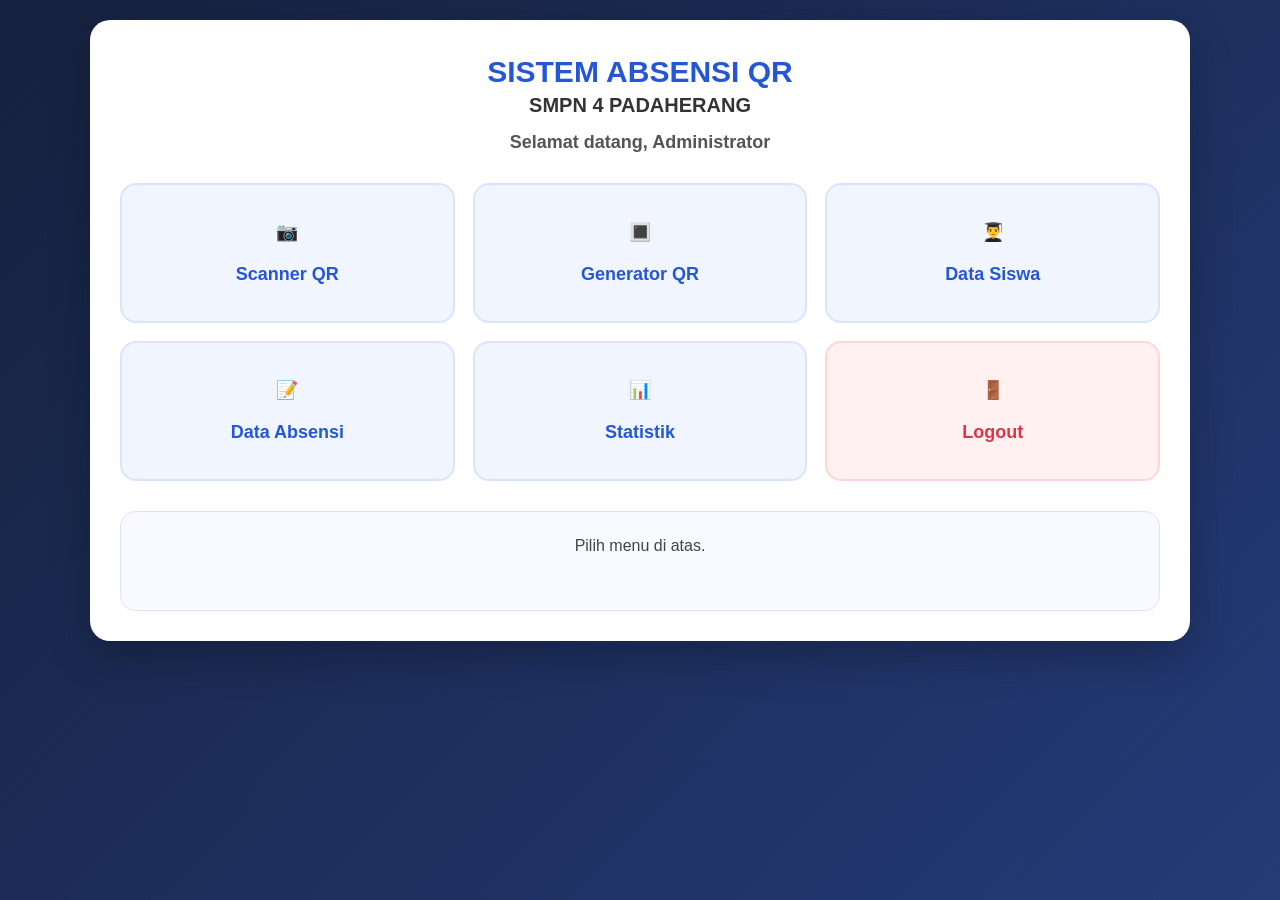
<file: admin.html>
<!DOCTYPE html>
<html lang="id">

<head>

  <meta charset="UTF-8">

  <meta
    name="viewport"
    content="width=device-width, initial-scale=1.0"
  >

  <title>
    Dashboard Admin - Absensi QR
  </title>

  <style>

    * {
      box-sizing: border-box;
    }


    body {

      margin: 0;

      min-height: 100vh;

      font-family:
        Arial,
        sans-serif;

      background:
        linear-gradient(
          135deg,
          #16213e,
          #243b78
        );

      padding: 20px;

    }


    .dashboard {

      width: 100%;

      max-width: 1100px;

      margin: auto;

      background: white;

      border-radius: 20px;

      padding: 30px;

      box-shadow:
        0 15px 40px
        rgba(0,0,0,0.25);

    }


    .header {

      text-align: center;

      margin-bottom: 30px;

    }


    .header h1 {

      margin: 5px 0;

      color: #2457d6;

      font-size: 30px;

    }


    .header h2 {

      margin: 5px 0 15px;

      color: #333;

      font-size: 20px;

    }


    #namaAdmin {

      font-size: 18px;

      font-weight: bold;

      color: #555;

    }


    .menu {

      display: grid;

      grid-template-columns:
        repeat(3, 1fr);

      gap: 18px;

      margin-top: 30px;

    }


    .menu button {

      min-height: 140px;

      border: none;

      border-radius: 16px;

      background: #f1f5ff;

      border:
        2px solid #dbe4ff;

      color: #2457d6;

      font-size: 18px;

      font-weight: bold;

      cursor: pointer;

      transition: 0.2s;

    }


    .menu button:hover {

      background: #e3ebff;

      transform:
        translateY(-3px);

    }


    .menu .logout {

      color: #dc3545;

      background: #fff1f1;

      border-color: #ffd6d6;

    }


    #konten {

      margin-top: 30px;

      padding: 25px;

      min-height: 100px;

      border-radius: 15px;

      background: #f8faff;

      border:
        1px solid #dbe4ff;

      text-align: center;

      color: #444;

    }


    @media(max-width:700px) {

      .dashboard {

        padding: 20px;

      }


      .menu {

        grid-template-columns:
          repeat(2, 1fr);

      }

    }


    @media(max-width:450px) {

      .menu {

        grid-template-columns: 1fr;

      }


      .header h1 {

        font-size: 25px;

      }

    }

  </style>

</head>


<body>


  <div class="dashboard">


    <!-- =========================================
         HEADER
    ========================================== -->

    <div class="header">

      <h1>
        SISTEM ABSENSI QR
      </h1>

      <h2>
        SMPN 4 PADAHERANG
      </h2>

      <div id="namaAdmin">
        Selamat datang, Administrator
      </div>

    </div>


    <!-- =========================================
         MENU
    ========================================== -->

    <div class="menu">


      <button type="button"
        onclick="window.bukaScanner()"
      >

        📷<br><br>

        Scanner QR

      </button>


      <button type="button"
        onclick="window.bukaGenerator()"
      >

        🔳<br><br>

        Generator QR

      </button>


      <button type="button"
        onclick="window.bukaSiswa()"
      >

        👨‍🎓<br><br>

        Data Siswa

      </button>


      <button type="button"
        onclick="window.bukaAbsensi()"
      >

        📝<br><br>

        Data Absensi

      </button>


      <button type="button"
        onclick="window.bukaStatistik()"
      >

        📊<br><br>

        Statistik

      </button>


      <button type="button"
        class="logout"
        onclick="window.logout()"
      >

        🚪<br><br>

        Logout

      </button>


    </div>


    <!-- =========================================
         AREA KONTEN
    ========================================== -->

    <div id="konten">

      Pilih menu di atas.

    </div>


  </div>


  <script>


// ==================================================
// TEST JAVASCRIPT DASHBOARD
// ==================================================

window.bukaScanner = function () {

  window.location.href = "index.html";

};


window.bukaGenerator = function () {

  window.location.href = "generator.html";

};


// ==================================================
// DATA SISWA FINAL
// ==================================================

var dataSiswaGlobal = [];


window.bukaSiswa = function () {

  var konten =
    document.getElementById("konten");


  konten.innerHTML = `

    <div
      style="
        text-align:left;
      "
    >

      <h2
        style="
          text-align:center;
          color:#2457d6;
        "
      >
        👨‍🎓 DATA SISWA
      </h2>


      <div
        id="jumlahSiswa"
        style="
          text-align:center;
          font-size:18px;
          font-weight:bold;
          color:#2457d6;
          margin:15px 0;
        "
      >
        ⏳ Memuat data siswa...
      </div>


      <input
        type="text"
        id="cariSiswa"
        placeholder="🔎 Cari NIS, nama, atau kelas..."
        oninput="filterSiswa()"
        style="
          width:100%;
          padding:14px;
          border:2px solid #ddd;
          border-radius:12px;
          font-size:16px;
          margin-bottom:15px;
          outline:none;
        "
      >


      <div
        style="
          overflow-x:auto;
          background:white;
          border-radius:12px;
          border:1px solid #ddd;
        "
      >

        <table
          style="
            width:100%;
            border-collapse:collapse;
            min-width:650px;
          "
        >

          <thead>

            <tr
              style="
                background:#2457d6;
                color:white;
              "
            >

              <th style="padding:12px">
                No
              </th>

              <th style="padding:12px">
                NIS
              </th>

              <th style="padding:12px">
                Nama
              </th>

              <th style="padding:12px">
                Jenis Kelamin
              </th>

              <th style="padding:12px">
                Kelas
              </th>

            </tr>

          </thead>


          <tbody id="bodySiswa">

            <tr>

              <td
                colspan="5"
                style="
                  padding:25px;
                  text-align:center;
                "
              >
                ⏳ Mengambil data dari server...
              </td>

            </tr>

          </tbody>

        </table>

      </div>


      <div
        style="
          display:flex;
          gap:10px;
          justify-content:center;
          margin-top:20px;
          flex-wrap:wrap;
        "
      >

        <button
          onclick="ambilDataSiswa()"
          style="
            width:auto;
            padding:12px 22px;
            font-size:16px;
          "
        >
          🔄 REFRESH
        </button>


        <button
          onclick="kembaliDashboard()"
          style="
            width:auto;
            padding:12px 22px;
            font-size:16px;
            background:#6c757d;
          "
        >
          ← KEMBALI
        </button>

      </div>

    </div>

  `;


  ambilDataSiswa();

};


// ==================================================
// AMBIL DATA SISWA
// ==================================================

function ambilDataSiswa() {

  var body =
    document.getElementById(
      "bodySiswa"
    );


  if (!body) {
    return;
  }


  body.innerHTML = `

    <tr>

      <td
        colspan="5"
        style="
          padding:25px;
          text-align:center;
        "
      >
        ⏳ Mengambil data siswa...
      </td>

    </tr>

  `;


  var API_URL =
    "https://script.google.com/macros/s/AKfycbzF-dkz-qiprRO1UiBXip0LzojGuAAdGyvYuCYEVEiDbh0l1r5-uKfqkouPwzceK-bD/exec";


  fetch(
    API_URL +
    "?api=datasiswa"
  )

  .then(function(response) {

    if (!response.ok) {

      throw new Error(
        "HTTP " +
        response.status
      );

    }

    return response.json();

  })

  .then(function(hasil) {

    console.log(
      "DATA SISWA:",
      hasil
    );


    if (
      !hasil ||
      hasil.status !== true
    ) {

      throw new Error(
        hasil && hasil.pesan
          ? hasil.pesan
          : "Data siswa gagal diambil."
      );

    }


    dataSiswaGlobal =
      hasil.siswa || [];


    var jumlah =
      document.getElementById(
        "jumlahSiswa"
      );


    if (jumlah) {

      jumlah.innerHTML =
        "👨‍🎓 Total Siswa: " +
        dataSiswaGlobal.length;

    }


    tampilkanSiswa(
      dataSiswaGlobal
    );

  })

  .catch(function(error) {

    console.error(
      "ERROR DATA SISWA:",
      error
    );


    body.innerHTML = `

      <tr>

        <td
          colspan="5"
          style="
            padding:25px;
            text-align:center;
            color:red;
            font-weight:bold;
          "
        >

          ❌ Gagal mengambil data siswa.

          <br><br>

          ${error.message}

        </td>

      </tr>

    `;

  });

}


// ==================================================
// TAMPILKAN DATA SISWA
// ==================================================

function tampilkanSiswa(data) {

  var body =
    document.getElementById(
      "bodySiswa"
    );


  if (!body) {
    return;
  }


  if (
    !data ||
    data.length === 0
  ) {

    body.innerHTML = `

      <tr>

        <td
          colspan="5"
          style="
            padding:25px;
            text-align:center;
          "
        >
          Data siswa tidak ditemukan.
        </td>

      </tr>

    `;

    return;

  }


  var html = "";


  data.forEach(
    function(siswa, index) {

      html += `

        <tr
          style="
            border-bottom:1px solid #ddd;
          "
        >

          <td
            style="
              padding:10px;
              text-align:center;
            "
          >
            ${index + 1}
          </td>


          <td style="padding:10px">
            ${siswa.nis || ""}
          </td>


          <td
            style="
              padding:10px;
              font-weight:bold;
            "
          >
            ${siswa.nama || ""}
          </td>


          <td
            style="
              padding:10px;
              text-align:center;
            "
          >
            ${siswa.jk || ""}
          </td>


          <td
            style="
              padding:10px;
              text-align:center;
            "
          >
            ${siswa.kelas || ""}
          </td>

        </tr>

      `;

    }
  );


  body.innerHTML =
    html;

}


// ==================================================
// PENCARIAN SISWA
// ==================================================

window.filterSiswa = function () {

  var input =
    document.getElementById(
      "cariSiswa"
    );


  if (!input) {
    return;
  }


  var keyword =
    input.value
      .toLowerCase()
      .trim();


  var hasil =
    dataSiswaGlobal.filter(
      function(siswa) {

        var nis =
          String(
            siswa.nis || ""
          ).toLowerCase();


        var nama =
          String(
            siswa.nama || ""
          ).toLowerCase();


        var kelas =
          String(
            siswa.kelas || ""
          ).toLowerCase();


        return (
          nis.includes(keyword) ||
          nama.includes(keyword) ||
          kelas.includes(keyword)
        );

      }
    );


  tampilkanSiswa(
    hasil
  );

};


// ==================================================
// KEMBALI KE DASHBOARD
// ==================================================

window.kembaliDashboard = function () {

  location.reload();

};


window.bukaAbsensi = function () {

  document.getElementById("konten").innerHTML = `

    <h2>📝 DATA ABSENSI</h2>

    <p>
      Fitur Data Absensi siap digunakan.
    </p>

  `;

};


window.bukaStatistik = function () {

  document.getElementById("konten").innerHTML = `

    <h2>📊 STATISTIK</h2>

    <p>
      Fitur Statistik siap digunakan.
    </p>

  `;

};


window.logout = function () {

  sessionStorage.removeItem("adminLogin");

  sessionStorage.removeItem("adminNama");

  sessionStorage.removeItem("adminLevel");

  window.location.href = "login.html";

};


console.log(
  "✅ JAVASCRIPT DASHBOARD AKTIF"
);

</script>

</body>

</html>
</file>
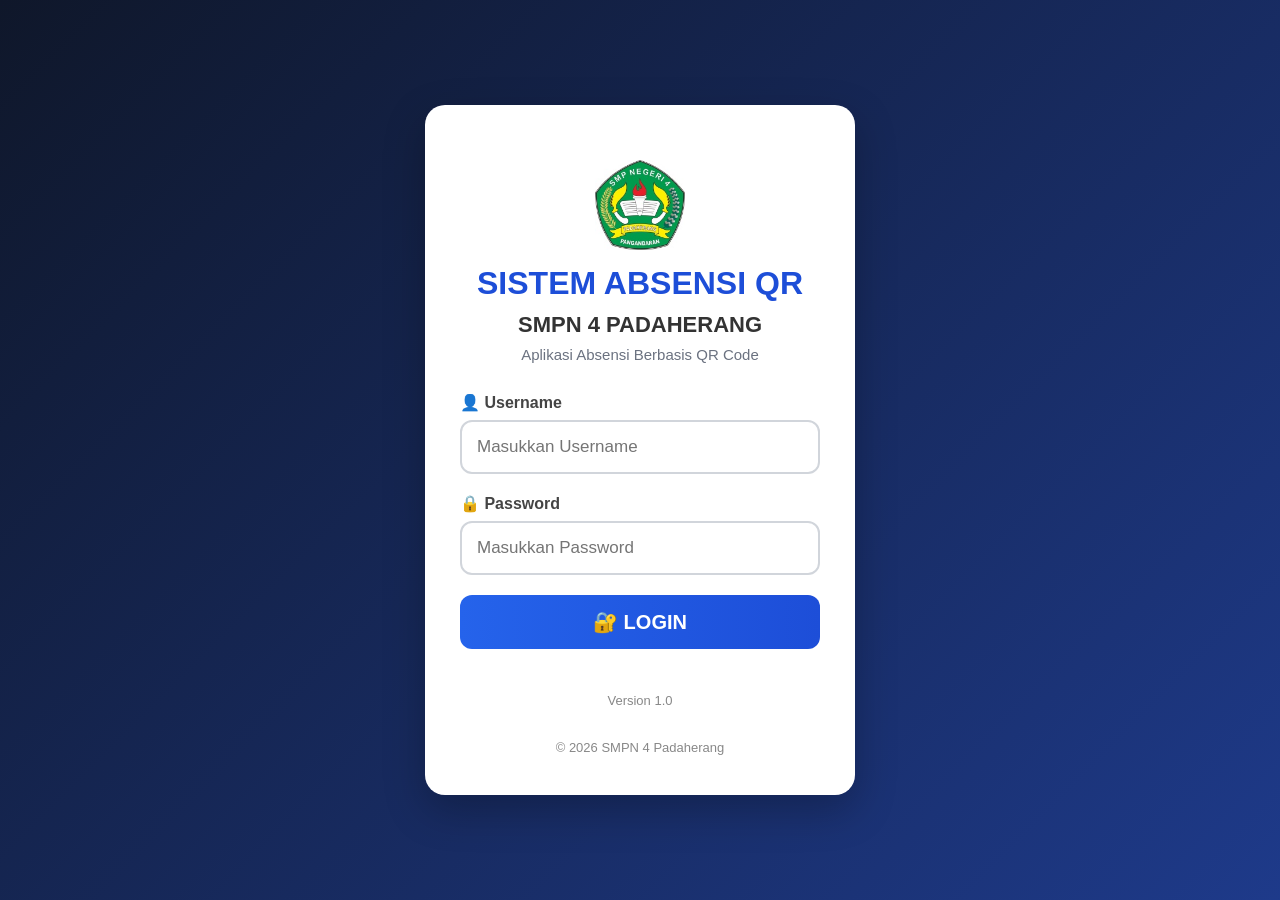
<file: login.html>
<!DOCTYPE html>
<html lang="id">

<head>

    <meta charset="UTF-8">

    <meta name="viewport" content="width=device-width, initial-scale=1.0">

    <title>Login - Sistem Absensi QR</title>

    <link rel="stylesheet" href="login.css">

<body>

    <div class="container">

        <img src="logo.png" class="logo">

        <h1>SISTEM ABSENSI QR</h1>

        <h2>SMPN 4 PADAHERANG</h2>

        <p class="subtitle">
        Aplikasi Absensi Berbasis QR Code
        </p>

        <div class="form-group">

            <label>👤 Username</label>

            <input type="text" id="username" placeholder="Masukkan Username">

        </div>

        <div class="form-group">

<label>🔒 Password</label>

<input type="password" id="password" placeholder="Masukkan Password">

</div>

        <button id="btnLogin">

    🔐 LOGIN

</button>

<p id="pesan"></p>

<div class="footer">

    Version 1.0

    <br><br>

    © 2026 SMPN 4 Padaherang

</div>

    </div>

    <script src="login.js"></script>

</body>

</html>
</file>
<file: login.css>
*{
    margin:0;
    padding:0;
    box-sizing:border-box;
    font-family:Arial, Helvetica, sans-serif;
}

body{
    background:linear-gradient(135deg,#0f172a,#1e3a8a);
    min-height:100vh;
    display:flex;
    justify-content:center;
    align-items:center;
    padding:20px;
}

.container{
    width:100%;
    max-width:430px;
    background:#ffffff;
    border-radius:20px;
    padding:35px;
    box-shadow:0 15px 40px rgba(0,0,0,.25);
    text-align:center;
}

.logo{
    width:90px;
    height:90px;
    object-fit:contain;
    display:block;
    margin:0 auto 15px;
    margin-top:20px;
    margin-bottom:15px;
}

h1{
    font-size:32px;
    color:#1d4ed8;
    margin-bottom:10px;
}

h2{
    font-size:22px;
    color:#333;
    margin-bottom:8px;
}

.subtitle{
    font-size:15px;
    color:#6b7280;
    margin-bottom:30px;
}

.form-group{
    text-align:left;
    margin-bottom:20px;
}

.form-group label{
    display:block;
    font-weight:bold;
    margin-bottom:8px;
    color:#444;
}

.form-group input{
    width:100%;
    padding:15px;
    border:2px solid #d1d5db;
    border-radius:12px;
    font-size:17px;
    transition:.3s;
}

.form-group input:focus{
    border-color:#2563eb;
    box-shadow:0 0 10px rgba(37,99,235,.3);
    outline:none;
}

#btnLogin{
    width:100%;
    padding:15px;
    border:none;
    border-radius:12px;
    background:linear-gradient(90deg,#2563eb,#1d4ed8);
    color:white;
    font-size:20px;
    font-weight:bold;
    cursor:pointer;
    transition:.25s;
}

#btnLogin:hover{
    transform:translateY(-2px);
    box-shadow:0 10px 20px rgba(37,99,235,.3);
}

#btnLogin:active{
    transform:scale(.98);
}

#pesan{
    margin-top:18px;
    min-height:22px;
    color:#dc2626;
    font-weight:bold;
}

.footer{
    margin-top:35px:
    font-size:12px;
    color:#888;
    font-size:13px;
    line-height:1.8;
}

@media(max-width:480px){

    .container{
        padding:25px;
    }

    h1{
        font-size:28px;
    }

    h2{
        font-size:20px;
    }

    .logo{
        width:80px;
        height:80px;
    }

}

#btnLogin{
    transition:all .25s ease;
}

#btnLogin:hover{
    transform:translateY(-2px);
    box-shadow:0 8px 18px rgba(37,99,235,.35);
}

#btnLogin:active{
    transform:scale(.98);
}
</file>
